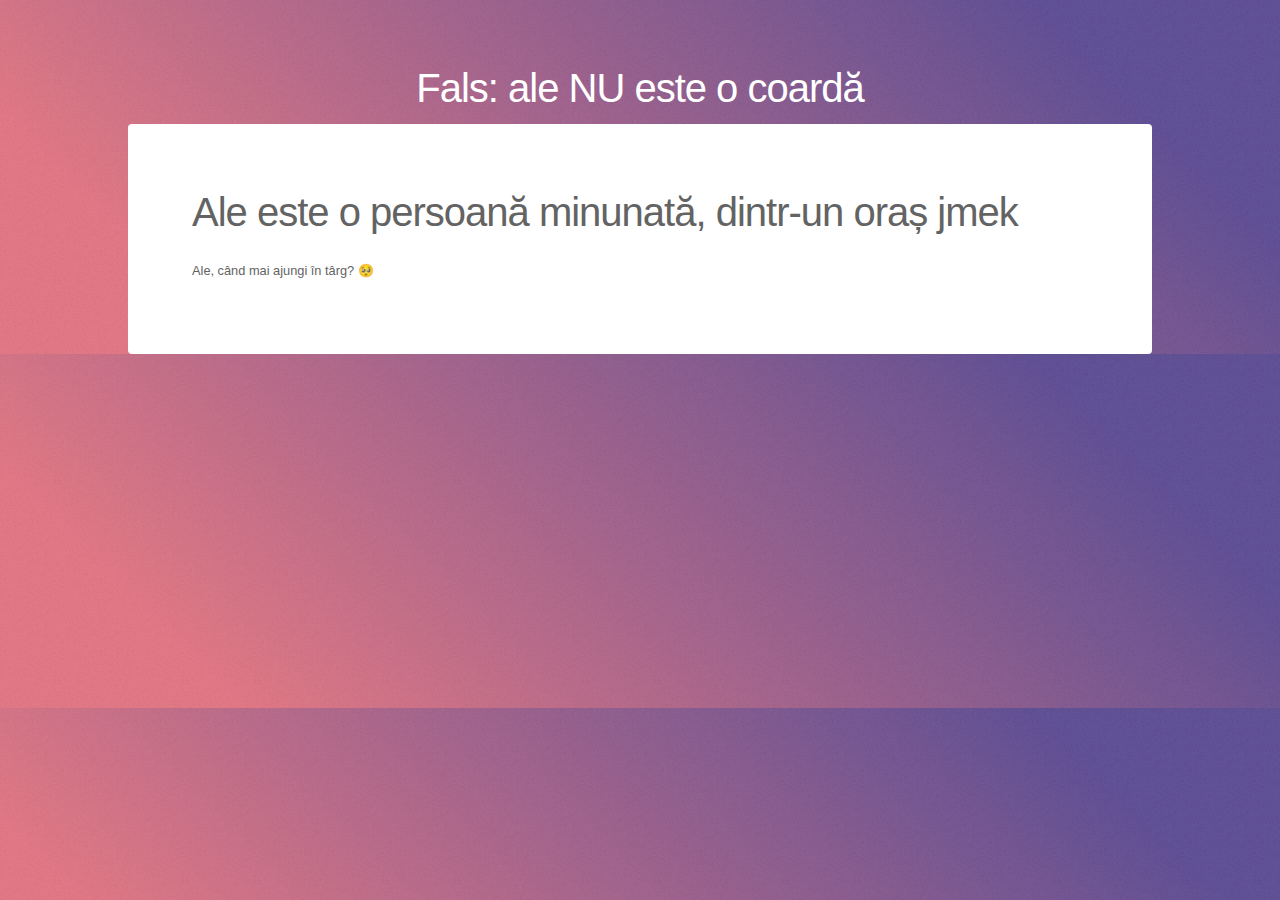
<file: aleEoCoarda.html>
<!DOCTYPE HTML>
<html>
	<head>
		<title>ale nu e o coarda</title>
		<meta charset="utf-8" />
		<meta name="viewport" content="width=device-width, initial-scale=1, user-scalable=no" />
		<link rel="stylesheet" href="assets/css/main.css" />
		<noscript><link rel="stylesheet" href="assets/css/noscript.css" /></noscript>
	</head>
	<body class="is-preload">

		<!-- Wrapper -->
			<div id="wrapper">

				<!-- Header -->
					<header id="header">
						<h1>Fals: ale NU este o coardă</h1>
					</header>

				<!-- Main -->
					<div id="main">
						<section id="content" class="main">
							<h1> Ale este o persoană minunată, dintr-un oraș jmek </h1>

							<p><sup>Ale, când mai ajungi în târg? 🥺</sup></p> 
						</section>

					</div>
			</div>
	</body>

		<!-- Scripts -->
			<script src="assets/js/jquery.min.js"></script>
			<script src="assets/js/jquery.scrollex.min.js"></script>
			<script src="assets/js/jquery.scrolly.min.js"></script>
			<script src="assets/js/browser.min.js"></script>
			<script src="assets/js/breakpoints.min.js"></script>
			<script src="assets/js/util.js"></script>
			<script src="assets/js/main.js"></script>

	</body>
</html>
</file>
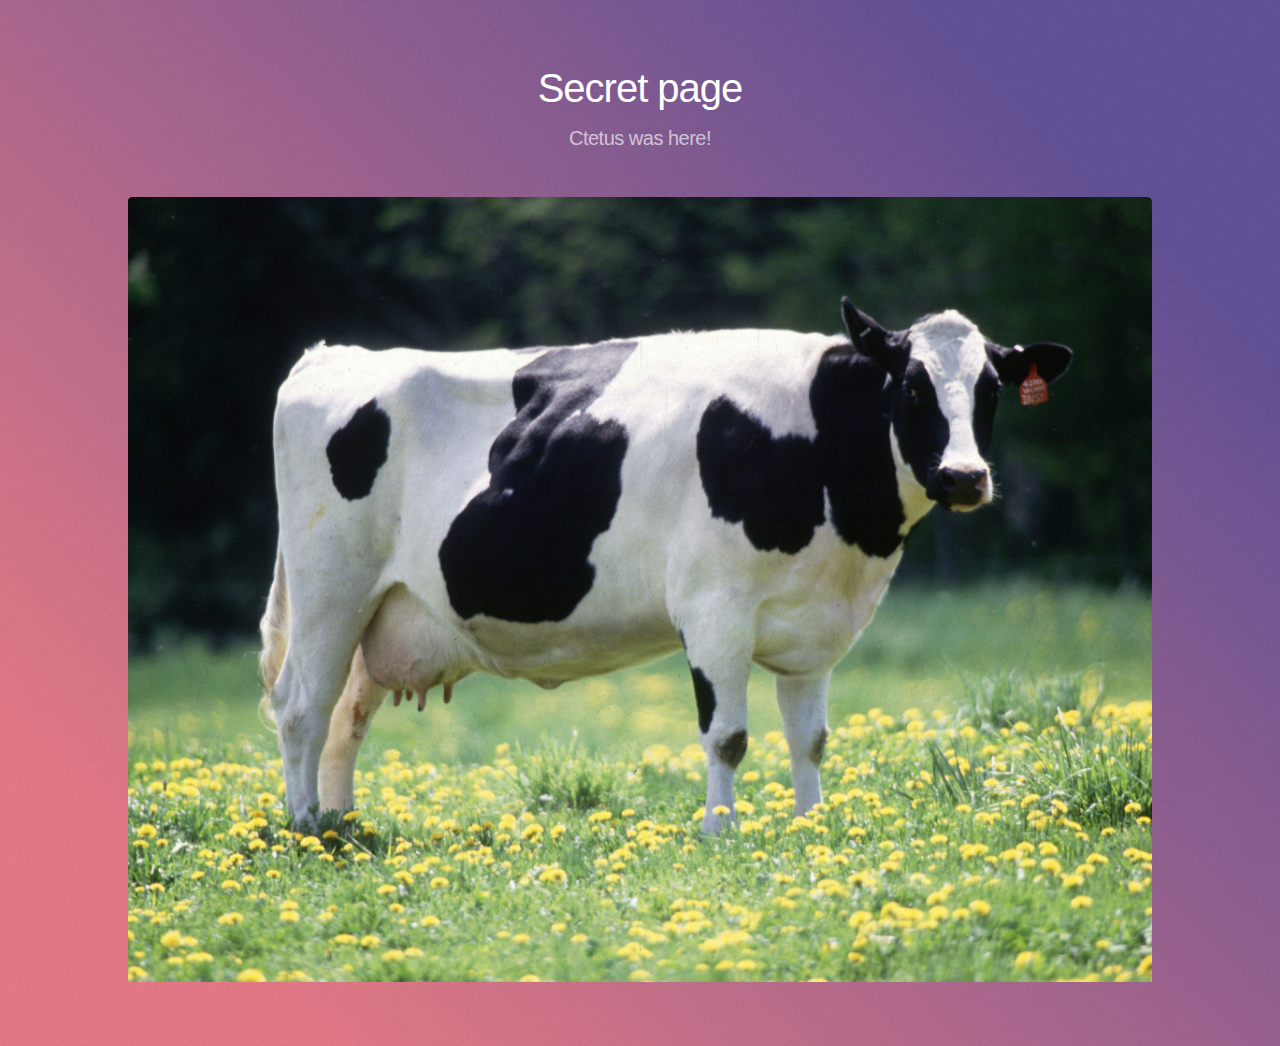
<file: secret.html>
<!DOCTYPE HTML>
<html>
	<head>
		<title>Secret page</title>
		<meta charset="utf-8" />
		<meta name="viewport" content="width=device-width, initial-scale=1, user-scalable=no" />
		<link rel="stylesheet" href="assets/css/main.css" />
		<noscript><link rel="stylesheet" href="assets/css/noscript.css" /></noscript>
	</head>
	<body class="is-preload">

		<!-- Wrapper -->
			<div id="wrapper">

				<!-- Header -->
					<header id="header">
						<h1>Secret page</h1>
						<p>Ctetus was here!</p>
					</header>

				<!-- Main -->
					<div id="main">

						<!-- Content -->
							<section id="content" class="main" style="padding-bottom: 0px !important;">
								<span class="image main"><img src="images/vacuta.jpeg" alt="" /></span>
							</section>

					</div>
			</div>
	</body>

		<!-- Scripts -->
			<script src="assets/js/jquery.min.js"></script>
			<script src="assets/js/jquery.scrollex.min.js"></script>
			<script src="assets/js/jquery.scrolly.min.js"></script>
			<script src="assets/js/browser.min.js"></script>
			<script src="assets/js/breakpoints.min.js"></script>
			<script src="assets/js/util.js"></script>
			<script src="assets/js/main.js"></script>

	</body>
</html>
</file>
<file: assets/css/noscript.css>
/* Header */

	body.is-preload #header.alt > * {
		opacity: 1;
	}

	body.is-preload #header.alt .logo {
		-moz-transform: none;
		-webkit-transform: none;
		-ms-transform: none;
		transform: none;
	}
</file>
<file: assets/css/main.css>
@import url("../fontawesome/css/all.css")

@import 'https://fonts.googleapis.com/css?family=Source+Sans+Pro:300,400';

html, body, div, span, applet, object,
iframe, h1, h2, h3, h4, h5, h6, p, blockquote,
pre, a, abbr, acronym, address, big, cite,
code, del, dfn, em, img, ins, kbd, q, s, samp,
small, strike, strong, sub, sup, tt, var, b,
u, i, center, dl, dt, dd, ol, ul, li, fieldset,
form, label, legend, table, caption, tbody,
tfoot, thead, tr, th, td, article, aside,
canvas, details, embed, figure, figcaption,
footer, header, hgroup, menu, nav, output, ruby,
section, summary, time, mark, audio, video {
	margin: 0;
	padding: 0;
	border: 0;
	font-size: 100%;
	font: inherit;
	vertical-align: baseline;}

article, aside, details, figcaption, figure,
footer, header, hgroup, menu, nav, section {
	display: block;}

body {
	line-height: 1;
}

ol, ul {
	list-style: none;
}

blockquote, q {
	quotes: none;
}

	blockquote:before, blockquote:after, q:before, q:after {
		content: '';
		content: none;
	}

table {
	border-collapse: collapse;
	border-spacing: 0;
}

body {
	-webkit-text-size-adjust: none;
}

mark {
	background-color: transparent;
	color: inherit;
}

input::-moz-focus-inner {
	border: 0;
	padding: 0;
}

input, select, textarea {
	-moz-appearance: none;
	-webkit-appearance: none;
	-ms-appearance: none;
	appearance: none;
}

/* Basic */

	@-ms-viewport {
		width: device-width;
	}

	body {
		-ms-overflow-style: scrollbar;
	}

	@media screen and (max-width: 480px) {

		html, body {
			min-width: 320px;
		}

	}

	html {
		box-sizing: border-box;
	}

	*, *:before, *:after {
		box-sizing: inherit;
	}

	body {
		background-color: #935d8c;
		background-image: url("images/overlay.png"), -moz-linear-gradient(45deg, #e37682 15%, #5f4d93 85%);
		background-image: url("images/overlay.png"), -webkit-linear-gradient(45deg, #e37682 15%, #5f4d93 85%);
		background-image: url("images/overlay.png"), -ms-linear-gradient(45deg, #e37682 15%, #5f4d93 85%);
		background-image: url("images/overlay.png"), linear-gradient(45deg, #e37682 15%, #5f4d93 85%);
	}

		body.is-preload *, body.is-preload *:before, body.is-preload *:after {
			-moz-animation: none !important;
			-webkit-animation: none !important;
			-ms-animation: none !important;
			animation: none !important;
			-moz-transition: none !important;
			-webkit-transition: none !important;
			-ms-transition: none !important;
			transition: none !important;
		}

/* Type */

	body {
		background-color: #935d8c;
		color: rgba(255, 255, 255, 0.65);
	}

	body, input, select, textarea {
		font-family: "Source Sans Pro", Helvetica, sans-serif;
		font-size: 17pt;
		font-weight: 300;
		line-height: 1.65;
	}

		@media screen and (max-width: 1680px) {

			body, input, select, textarea {
				font-size: 14pt;
			}

		}

		@media screen and (max-width: 1280px) {

			body, input, select, textarea {
				font-size: 12pt;
			}

		}

		@media screen and (max-width: 360px) {

			body, input, select, textarea {
				font-size: 11pt;
			}

		}

	a {
		-moz-transition: color 0.2s ease, border-bottom 0.2s ease;
		-webkit-transition: color 0.2s ease, border-bottom 0.2s ease;
		-ms-transition: color 0.2s ease, border-bottom 0.2s ease;
		transition: color 0.2s ease, border-bottom 0.2s ease;
		text-decoration: none;
		border-bottom: dotted 1px;
		color: inherit;
	}

		a:hover {
			border-bottom-color: transparent;
		}

	strong, b {
		font-weight: 400;
	}

	em, i {
		font-style: italic;
	}

	p {
		margin: 0 0 2em 0;
	}

		p.content {
			-moz-columns: 20em 2;
			-webkit-columns: 20em 2;
			-ms-columns: 20em 2;
			columns: 20em 2;
			-moz-column-gap: 2em;
			-webkit-column-gap: 2em;
			-ms-column-gap: 2em;
			column-gap: 2em;
			text-align: center;
		}

		p.contentthree {
			-moz-columns: 10em 3;
			-webkit-columns: 10em 3;
			-ms-columns: 10em 3;
			columns: 10em 3;
			-moz-column-gap: 1em;
			-webkit-column-gap: 1em;
			-ms-column-gap: 1em;
			column-gap: 0.8em;
			text-align: center;
			width: 100%;

		}
		p.child{
			display: inline-block;
			width: 30%;
			height: auto;
			margin: 0px auto;
			text-align: left;
			padding-left: 10px;
			padding-right: 10px;
		  }

	h1, h2, h3, h4, h5, h6 {
		font-weight: 300;
		line-height: 1.5;
		margin: 0 0 0.7em 0;
		letter-spacing: -0.025em;
	}

		h1 a, h2 a, h3 a, h4 a, h5 a, h6 a {
			color: inherit;
			text-decoration: none;
		}

	h1 {
		font-size: 2.5em;
		line-height: 1.2;
	}

	h2 {
		font-size: 1.5em;
	}

	h3 {
		font-size: 1.25em;
	}

	h4 {
		font-size: 1.1em;
	}

	h5 {
		font-size: 0.9em;
	}

	h6 {
		font-size: 0.7em;
	}

	@media screen and (max-width: 736px) {

		h1 {
			font-size: 2em;
		}

	}

	sub {
		font-size: 0.8em;
		position: relative;
		top: 0.5em;
	}

	sup {
		font-size: 0.8em;
		position: relative;
		top: -0.5em;
	}

	blockquote {
		border-left: solid 4px;
		font-style: italic;
		margin: 0 0 2em 0;
		padding: 0.5em 0 0.5em 2em;
	}

	code {
		border-radius: 8px;
		border: solid 1px;
		font-family: "Courier New", monospace;
		font-size: 0.9em;
		margin: 0 0.25em;
		padding: 0.25em 0.65em;
	}

	pre {
		-webkit-overflow-scrolling: touch;
		font-family: "Courier New", monospace;
		font-size: 0.9em;
		margin: 0 0 2em 0;
	}

		pre code {
			display: block;
			line-height: 1.75;
			padding: 1em 1.5em;
			overflow-x: auto;
		}

	hr {
		border: 0;
		border-bottom: solid 1px;
		margin: 2em 0;
	}

		hr.major {
			margin: 3em 0;
		}

	.align-left {
		text-align: left;
	}

	.align-center {
		text-align: center;
	}

	.align-right {
		text-align: right;
	}

	input, select, textarea {
		color: #ffffff;
	}

	a:hover {
		color: #ffffff;
	}

	strong, b {
		color: #ffffff;
	}

	h1, h2, h3, h4, h5, h6 {
		color: #ffffff;
	}

	blockquote {
		border-left-color: rgba(255, 255, 255, 0.35);
	}

	code {
		background: rgba(255, 255, 255, 0.075);
		border-color: rgba(255, 255, 255, 0.35);
	}

	hr {
		border-bottom-color: rgba(255, 255, 255, 0.35);
	}

/* Row */

	.row {
		display: flex;
		flex-wrap: wrap;
		box-sizing: border-box;
		align-items: stretch;
	}

		.row > * {
			box-sizing: border-box;
		}

		.row.gtr-uniform > * > :last-child {
			margin-bottom: 0;
		}

		.row.aln-left {
			justify-content: flex-start;
		}

		.row.aln-center {
			justify-content: center;
		}

		.row.aln-right {
			justify-content: flex-end;
		}

		.row.aln-top {
			align-items: flex-start;
		}

		.row.aln-middle {
			align-items: center;
		}

		.row.aln-bottom {
			align-items: flex-end;
		}

		.row > .imp {
			order: -1;
		}

		.row > .col-1 {
			width: 8.33333%;
		}

		.row > .off-1 {
			margin-left: 8.33333%;
		}

		.row > .col-2 {
			width: 16.66667%;
		}

		.row > .off-2 {
			margin-left: 16.66667%;
		}

		.row > .col-3 {
			width: 25%;
		}

		.row > .off-3 {
			margin-left: 25%;
		}

		.row > .col-4 {
			width: 33.33333%;
		}

		.row > .off-4 {
			margin-left: 33.33333%;
		}

		.row > .col-5 {
			width: 41.66667%;
		}

		.row > .off-5 {
			margin-left: 41.66667%;
		}

		.row > .col-6 {
			width: 50%;
		}

		.row > .off-6 {
			margin-left: 50%;
		}

		.row > .col-7 {
			width: 58.33333%;
		}

		.row > .off-7 {
			margin-left: 58.33333%;
		}

		.row > .col-8 {
			width: 66.66667%;
		}

		.row > .off-8 {
			margin-left: 66.66667%;
		}

		.row > .col-9 {
			width: 75%;
		}

		.row > .off-9 {
			margin-left: 75%;
		}

		.row > .col-10 {
			width: 83.33333%;
		}

		.row > .off-10 {
			margin-left: 83.33333%;
		}

		.row > .col-11 {
			width: 91.66667%;
		}

		.row > .off-11 {
			margin-left: 91.66667%;
		}

		.row > .col-12 {
			width: 100%;
		}

		.row > .off-12 {
			margin-left: 100%;
		}

		.row.gtr-0 {
			margin-top: 0;
			margin-left: 0em;
		}

			.row.gtr-0 > * {
				padding: 0 0 0 0em;
			}

			.row.gtr-0.gtr-uniform {
				margin-top: 0em;
			}

				.row.gtr-0.gtr-uniform > * {
					padding-top: 0em;
				}

		.row.gtr-25 {
			margin-top: 0;
			margin-left: -0.375em;
		}

			.row.gtr-25 > * {
				padding: 0 0 0 0.375em;
			}

			.row.gtr-25.gtr-uniform {
				margin-top: -0.375em;
			}

				.row.gtr-25.gtr-uniform > * {
					padding-top: 0.375em;
				}

		.row.gtr-50 {
			margin-top: 0;
			margin-left: -0.75em;
		}

			.row.gtr-50 > * {
				padding: 0 0 0 0.75em;
			}

			.row.gtr-50.gtr-uniform {
				margin-top: -0.75em;
			}

				.row.gtr-50.gtr-uniform > * {
					padding-top: 0.75em;
				}

		.row {
			margin-top: 0;
			margin-left: -1.5em;
		}

			.row > * {
				padding: 0 0 0 1.5em;
			}

			.row.gtr-uniform {
				margin-top: -1.5em;
			}

				.row.gtr-uniform > * {
					padding-top: 1.5em;
				}

		.row.gtr-150 {
			margin-top: 0;
			margin-left: -2.25em;
		}

			.row.gtr-150 > * {
				padding: 0 0 0 2.25em;
			}

			.row.gtr-150.gtr-uniform {
				margin-top: -2.25em;
			}

				.row.gtr-150.gtr-uniform > * {
					padding-top: 2.25em;
				}

		.row.gtr-200 {
			margin-top: 0;
			margin-left: -3em;
		}

			.row.gtr-200 > * {
				padding: 0 0 0 3em;
			}

			.row.gtr-200.gtr-uniform {
				margin-top: -3em;
			}

				.row.gtr-200.gtr-uniform > * {
					padding-top: 3em;
				}

		@media screen and (max-width: 1680px) {

			.row {
				display: flex;
				flex-wrap: wrap;
				box-sizing: border-box;
				align-items: stretch;
			}

				.row > * {
					box-sizing: border-box;
				}

				.row.gtr-uniform > * > :last-child {
					margin-bottom: 0;
				}

				.row.aln-left {
					justify-content: flex-start;
				}

				.row.aln-center {
					justify-content: center;
				}

				.row.aln-right {
					justify-content: flex-end;
				}

				.row.aln-top {
					align-items: flex-start;
				}

				.row.aln-middle {
					align-items: center;
				}

				.row.aln-bottom {
					align-items: flex-end;
				}

				.row > .imp-xlarge {
					order: -1;
				}

				.row > .col-1-xlarge {
					width: 8.33333%;
				}

				.row > .off-1-xlarge {
					margin-left: 8.33333%;
				}

				.row > .col-2-xlarge {
					width: 16.66667%;
				}

				.row > .off-2-xlarge {
					margin-left: 16.66667%;
				}

				.row > .col-3-xlarge {
					width: 25%;
				}

				.row > .off-3-xlarge {
					margin-left: 25%;
				}

				.row > .col-4-xlarge {
					width: 33.33333%;
				}

				.row > .off-4-xlarge {
					margin-left: 33.33333%;
				}

				.row > .col-5-xlarge {
					width: 41.66667%;
				}

				.row > .off-5-xlarge {
					margin-left: 41.66667%;
				}

				.row > .col-6-xlarge {
					width: 50%;
				}

				.row > .off-6-xlarge {
					margin-left: 50%;
				}

				.row > .col-7-xlarge {
					width: 58.33333%;
				}

				.row > .off-7-xlarge {
					margin-left: 58.33333%;
				}

				.row > .col-8-xlarge {
					width: 66.66667%;
				}

				.row > .off-8-xlarge {
					margin-left: 66.66667%;
				}

				.row > .col-9-xlarge {
					width: 75%;
				}

				.row > .off-9-xlarge {
					margin-left: 75%;
				}

				.row > .col-10-xlarge {
					width: 83.33333%;
				}

				.row > .off-10-xlarge {
					margin-left: 83.33333%;
				}

				.row > .col-11-xlarge {
					width: 91.66667%;
				}

				.row > .off-11-xlarge {
					margin-left: 91.66667%;
				}

				.row > .col-12-xlarge {
					width: 100%;
				}

				.row > .off-12-xlarge {
					margin-left: 100%;
				}

				.row.gtr-0 {
					margin-top: 0;
					margin-left: 0em;
				}

					.row.gtr-0 > * {
						padding: 0 0 0 0em;
					}

					.row.gtr-0.gtr-uniform {
						margin-top: 0em;
					}

						.row.gtr-0.gtr-uniform > * {
							padding-top: 0em;
						}

				.row.gtr-25 {
					margin-top: 0;
					margin-left: -0.375em;
				}

					.row.gtr-25 > * {
						padding: 0 0 0 0.375em;
					}

					.row.gtr-25.gtr-uniform {
						margin-top: -0.375em;
					}

						.row.gtr-25.gtr-uniform > * {
							padding-top: 0.375em;
						}

				.row.gtr-50 {
					margin-top: 0;
					margin-left: -0.75em;
				}

					.row.gtr-50 > * {
						padding: 0 0 0 0.75em;
					}

					.row.gtr-50.gtr-uniform {
						margin-top: -0.75em;
					}

						.row.gtr-50.gtr-uniform > * {
							padding-top: 0.75em;
						}

				.row {
					margin-top: 0;
					margin-left: -1.5em;
				}

					.row > * {
						padding: 0 0 0 1.5em;
					}

					.row.gtr-uniform {
						margin-top: -1.5em;
					}

						.row.gtr-uniform > * {
							padding-top: 1.5em;
						}

				.row.gtr-150 {
					margin-top: 0;
					margin-left: -2.25em;
				}

					.row.gtr-150 > * {
						padding: 0 0 0 2.25em;
					}

					.row.gtr-150.gtr-uniform {
						margin-top: -2.25em;
					}

						.row.gtr-150.gtr-uniform > * {
							padding-top: 2.25em;
						}

				.row.gtr-200 {
					margin-top: 0;
					margin-left: -3em;
				}

					.row.gtr-200 > * {
						padding: 0 0 0 3em;
					}

					.row.gtr-200.gtr-uniform {
						margin-top: -3em;
					}

						.row.gtr-200.gtr-uniform > * {
							padding-top: 3em;
						}

		}

		@media screen and (max-width: 1280px) {

			.row {
				display: flex;
				flex-wrap: wrap;
				box-sizing: border-box;
				align-items: stretch;
			}

				.row > * {
					box-sizing: border-box;
				}

				.row.gtr-uniform > * > :last-child {
					margin-bottom: 0;
				}

				.row.aln-left {
					justify-content: flex-start;
				}

				.row.aln-center {
					justify-content: center;
				}

				.row.aln-right {
					justify-content: flex-end;
				}

				.row.aln-top {
					align-items: flex-start;
				}

				.row.aln-middle {
					align-items: center;
				}

				.row.aln-bottom {
					align-items: flex-end;
				}

				.row > .imp-large {
					order: -1;
				}

				.row > .col-1-large {
					width: 8.33333%;
				}

				.row > .off-1-large {
					margin-left: 8.33333%;
				}

				.row > .col-2-large {
					width: 16.66667%;
				}

				.row > .off-2-large {
					margin-left: 16.66667%;
				}

				.row > .col-3-large {
					width: 25%;
				}

				.row > .off-3-large {
					margin-left: 25%;
				}

				.row > .col-4-large {
					width: 33.33333%;
				}

				.row > .off-4-large {
					margin-left: 33.33333%;
				}

				.row > .col-5-large {
					width: 41.66667%;
				}

				.row > .off-5-large {
					margin-left: 41.66667%;
				}

				.row > .col-6-large {
					width: 50%;
				}

				.row > .off-6-large {
					margin-left: 50%;
				}

				.row > .col-7-large {
					width: 58.33333%;
				}

				.row > .off-7-large {
					margin-left: 58.33333%;
				}

				.row > .col-8-large {
					width: 66.66667%;
				}

				.row > .off-8-large {
					margin-left: 66.66667%;
				}

				.row > .col-9-large {
					width: 75%;
				}

				.row > .off-9-large {
					margin-left: 75%;
				}

				.row > .col-10-large {
					width: 83.33333%;
				}

				.row > .off-10-large {
					margin-left: 83.33333%;
				}

				.row > .col-11-large {
					width: 91.66667%;
				}

				.row > .off-11-large {
					margin-left: 91.66667%;
				}

				.row > .col-12-large {
					width: 100%;
				}

				.row > .off-12-large {
					margin-left: 100%;
				}

				.row.gtr-0 {
					margin-top: 0;
					margin-left: 0em;
				}

					.row.gtr-0 > * {
						padding: 0 0 0 0em;
					}

					.row.gtr-0.gtr-uniform {
						margin-top: 0em;
					}

						.row.gtr-0.gtr-uniform > * {
							padding-top: 0em;
						}

				.row.gtr-25 {
					margin-top: 0;
					margin-left: -0.375em;
				}

					.row.gtr-25 > * {
						padding: 0 0 0 0.375em;
					}

					.row.gtr-25.gtr-uniform {
						margin-top: -0.375em;
					}

						.row.gtr-25.gtr-uniform > * {
							padding-top: 0.375em;
						}

				.row.gtr-50 {
					margin-top: 0;
					margin-left: -0.75em;
				}

					.row.gtr-50 > * {
						padding: 0 0 0 0.75em;
					}

					.row.gtr-50.gtr-uniform {
						margin-top: -0.75em;
					}

						.row.gtr-50.gtr-uniform > * {
							padding-top: 0.75em;
						}

				.row {
					margin-top: 0;
					margin-left: -1.5em;
				}

					.row > * {
						padding: 0 0 0 1.5em;
					}

					.row.gtr-uniform {
						margin-top: -1.5em;
					}

						.row.gtr-uniform > * {
							padding-top: 1.5em;
						}

				.row.gtr-150 {
					margin-top: 0;
					margin-left: -2.25em;
				}

					.row.gtr-150 > * {
						padding: 0 0 0 2.25em;
					}

					.row.gtr-150.gtr-uniform {
						margin-top: -2.25em;
					}

						.row.gtr-150.gtr-uniform > * {
							padding-top: 2.25em;
						}

				.row.gtr-200 {
					margin-top: 0;
					margin-left: -3em;
				}

					.row.gtr-200 > * {
						padding: 0 0 0 3em;
					}

					.row.gtr-200.gtr-uniform {
						margin-top: -3em;
					}

						.row.gtr-200.gtr-uniform > * {
							padding-top: 3em;
						}

		}

		@media screen and (max-width: 980px) {

			.row {
				display: flex;
				flex-wrap: wrap;
				box-sizing: border-box;
				align-items: stretch;
			}

				.row > * {
					box-sizing: border-box;
				}

				.row.gtr-uniform > * > :last-child {
					margin-bottom: 0;
				}

				.row.aln-left {
					justify-content: flex-start;
				}

				.row.aln-center {
					justify-content: center;
				}

				.row.aln-right {
					justify-content: flex-end;
				}

				.row.aln-top {
					align-items: flex-start;
				}

				.row.aln-middle {
					align-items: center;
				}

				.row.aln-bottom {
					align-items: flex-end;
				}

				.row > .imp-medium {
					order: -1;
				}

				.row > .col-1-medium {
					width: 8.33333%;
				}

				.row > .off-1-medium {
					margin-left: 8.33333%;
				}

				.row > .col-2-medium {
					width: 16.66667%;
				}

				.row > .off-2-medium {
					margin-left: 16.66667%;
				}

				.row > .col-3-medium {
					width: 25%;
				}

				.row > .off-3-medium {
					margin-left: 25%;
				}

				.row > .col-4-medium {
					width: 33.33333%;
				}

				.row > .off-4-medium {
					margin-left: 33.33333%;
				}

				.row > .col-5-medium {
					width: 41.66667%;
				}

				.row > .off-5-medium {
					margin-left: 41.66667%;
				}

				.row > .col-6-medium {
					width: 50%;
				}

				.row > .off-6-medium {
					margin-left: 50%;
				}

				.row > .col-7-medium {
					width: 58.33333%;
				}

				.row > .off-7-medium {
					margin-left: 58.33333%;
				}

				.row > .col-8-medium {
					width: 66.66667%;
				}

				.row > .off-8-medium {
					margin-left: 66.66667%;
				}

				.row > .col-9-medium {
					width: 75%;
				}

				.row > .off-9-medium {
					margin-left: 75%;
				}

				.row > .col-10-medium {
					width: 83.33333%;
				}

				.row > .off-10-medium {
					margin-left: 83.33333%;
				}

				.row > .col-11-medium {
					width: 91.66667%;
				}

				.row > .off-11-medium {
					margin-left: 91.66667%;
				}

				.row > .col-12-medium {
					width: 100%;
				}

				.row > .off-12-medium {
					margin-left: 100%;
				}

				.row.gtr-0 {
					margin-top: 0;
					margin-left: 0em;
				}

					.row.gtr-0 > * {
						padding: 0 0 0 0em;
					}

					.row.gtr-0.gtr-uniform {
						margin-top: 0em;
					}

						.row.gtr-0.gtr-uniform > * {
							padding-top: 0em;
						}

				.row.gtr-25 {
					margin-top: 0;
					margin-left: -0.375em;
				}

					.row.gtr-25 > * {
						padding: 0 0 0 0.375em;
					}

					.row.gtr-25.gtr-uniform {
						margin-top: -0.375em;
					}

						.row.gtr-25.gtr-uniform > * {
							padding-top: 0.375em;
						}

				.row.gtr-50 {
					margin-top: 0;
					margin-left: -0.75em;
				}

					.row.gtr-50 > * {
						padding: 0 0 0 0.75em;
					}

					.row.gtr-50.gtr-uniform {
						margin-top: -0.75em;
					}

						.row.gtr-50.gtr-uniform > * {
							padding-top: 0.75em;
						}

				.row {
					margin-top: 0;
					margin-left: -1.5em;
				}

					.row > * {
						padding: 0 0 0 1.5em;
					}

					.row.gtr-uniform {
						margin-top: -1.5em;
					}

						.row.gtr-uniform > * {
							padding-top: 1.5em;
						}

				.row.gtr-150 {
					margin-top: 0;
					margin-left: -2.25em;
				}

					.row.gtr-150 > * {
						padding: 0 0 0 2.25em;
					}

					.row.gtr-150.gtr-uniform {
						margin-top: -2.25em;
					}

						.row.gtr-150.gtr-uniform > * {
							padding-top: 2.25em;
						}

				.row.gtr-200 {
					margin-top: 0;
					margin-left: -3em;
				}

					.row.gtr-200 > * {
						padding: 0 0 0 3em;
					}

					.row.gtr-200.gtr-uniform {
						margin-top: -3em;
					}

						.row.gtr-200.gtr-uniform > * {
							padding-top: 3em;
						}

		}

		@media screen and (max-width: 736px) {

			.row {
				display: flex;
				flex-wrap: wrap;
				box-sizing: border-box;
				align-items: stretch;
			}

				.row > * {
					box-sizing: border-box;
				}

				.row.gtr-uniform > * > :last-child {
					margin-bottom: 0;
				}

				.row.aln-left {
					justify-content: flex-start;
				}

				.row.aln-center {
					justify-content: center;
				}

				.row.aln-right {
					justify-content: flex-end;
				}

				.row.aln-top {
					align-items: flex-start;
				}

				.row.aln-middle {
					align-items: center;
				}

				.row.aln-bottom {
					align-items: flex-end;
				}

				.row > .imp-small {
					order: -1;
				}

				.row > .col-1-small {
					width: 8.33333%;
				}

				.row > .off-1-small {
					margin-left: 8.33333%;
				}

				.row > .col-2-small {
					width: 16.66667%;
				}

				.row > .off-2-small {
					margin-left: 16.66667%;
				}

				.row > .col-3-small {
					width: 25%;
				}

				.row > .off-3-small {
					margin-left: 25%;
				}

				.row > .col-4-small {
					width: 33.33333%;
				}

				.row > .off-4-small {
					margin-left: 33.33333%;
				}

				.row > .col-5-small {
					width: 41.66667%;
				}

				.row > .off-5-small {
					margin-left: 41.66667%;
				}

				.row > .col-6-small {
					width: 50%;
				}

				.row > .off-6-small {
					margin-left: 50%;
				}

				.row > .col-7-small {
					width: 58.33333%;
				}

				.row > .off-7-small {
					margin-left: 58.33333%;
				}

				.row > .col-8-small {
					width: 66.66667%;
				}

				.row > .off-8-small {
					margin-left: 66.66667%;
				}

				.row > .col-9-small {
					width: 75%;
				}

				.row > .off-9-small {
					margin-left: 75%;
				}

				.row > .col-10-small {
					width: 83.33333%;
				}

				.row > .off-10-small {
					margin-left: 83.33333%;
				}

				.row > .col-11-small {
					width: 91.66667%;
				}

				.row > .off-11-small {
					margin-left: 91.66667%;
				}

				.row > .col-12-small {
					width: 100%;
				}

				.row > .off-12-small {
					margin-left: 100%;
				}

				.row.gtr-0 {
					margin-top: 0;
					margin-left: 0em;
				}

					.row.gtr-0 > * {
						padding: 0 0 0 0em;
					}

					.row.gtr-0.gtr-uniform {
						margin-top: 0em;
					}

						.row.gtr-0.gtr-uniform > * {
							padding-top: 0em;
						}

				.row.gtr-25 {
					margin-top: 0;
					margin-left: -0.25em;
				}

					.row.gtr-25 > * {
						padding: 0 0 0 0.25em;
					}

					.row.gtr-25.gtr-uniform {
						margin-top: -0.25em;
					}

						.row.gtr-25.gtr-uniform > * {
							padding-top: 0.25em;
						}

				.row.gtr-50 {
					margin-top: 0;
					margin-left: -0.5em;
				}

					.row.gtr-50 > * {
						padding: 0 0 0 0.5em;
					}

					.row.gtr-50.gtr-uniform {
						margin-top: -0.5em;
					}

						.row.gtr-50.gtr-uniform > * {
							padding-top: 0.5em;
						}

				.row {
					margin-top: 0;
					margin-left: -1em;
				}

					.row > * {
						padding: 0 0 0 1em;
					}

					.row.gtr-uniform {
						margin-top: -1em;
					}

						.row.gtr-uniform > * {
							padding-top: 1em;
						}

				.row.gtr-150 {
					margin-top: 0;
					margin-left: -1.5em;
				}

					.row.gtr-150 > * {
						padding: 0 0 0 1.5em;
					}

					.row.gtr-150.gtr-uniform {
						margin-top: -1.5em;
					}

						.row.gtr-150.gtr-uniform > * {
							padding-top: 1.5em;
						}

				.row.gtr-200 {
					margin-top: 0;
					margin-left: -2em;
				}

					.row.gtr-200 > * {
						padding: 0 0 0 2em;
					}

					.row.gtr-200.gtr-uniform {
						margin-top: -2em;
					}

						.row.gtr-200.gtr-uniform > * {
							padding-top: 2em;
						}

		}

		@media screen and (max-width: 480px) {

			.row {
				display: flex;
				flex-wrap: wrap;
				box-sizing: border-box;
				align-items: stretch;
			}

				.row > * {
					box-sizing: border-box;
				}

				.row.gtr-uniform > * > :last-child {
					margin-bottom: 0;
				}

				.row.aln-left {
					justify-content: flex-start;
				}

				.row.aln-center {
					justify-content: center;
				}

				.row.aln-right {
					justify-content: flex-end;
				}

				.row.aln-top {
					align-items: flex-start;
				}

				.row.aln-middle {
					align-items: center;
				}

				.row.aln-bottom {
					align-items: flex-end;
				}

				.row > .imp-xsmall {
					order: -1;
				}

				.row > .col-1-xsmall {
					width: 8.33333%;
				}

				.row > .off-1-xsmall {
					margin-left: 8.33333%;
				}

				.row > .col-2-xsmall {
					width: 16.66667%;
				}

				.row > .off-2-xsmall {
					margin-left: 16.66667%;
				}

				.row > .col-3-xsmall {
					width: 25%;
				}

				.row > .off-3-xsmall {
					margin-left: 25%;
				}

				.row > .col-4-xsmall {
					width: 33.33333%;
				}

				.row > .off-4-xsmall {
					margin-left: 33.33333%;
				}

				.row > .col-5-xsmall {
					width: 41.66667%;
				}

				.row > .off-5-xsmall {
					margin-left: 41.66667%;
				}

				.row > .col-6-xsmall {
					width: 50%;
				}

				.row > .off-6-xsmall {
					margin-left: 50%;
				}

				.row > .col-7-xsmall {
					width: 58.33333%;
				}

				.row > .off-7-xsmall {
					margin-left: 58.33333%;
				}

				.row > .col-8-xsmall {
					width: 66.66667%;
				}

				.row > .off-8-xsmall {
					margin-left: 66.66667%;
				}

				.row > .col-9-xsmall {
					width: 75%;
				}

				.row > .off-9-xsmall {
					margin-left: 75%;
				}

				.row > .col-10-xsmall {
					width: 83.33333%;
				}

				.row > .off-10-xsmall {
					margin-left: 83.33333%;
				}

				.row > .col-11-xsmall {
					width: 91.66667%;
				}

				.row > .off-11-xsmall {
					margin-left: 91.66667%;
				}

				.row > .col-12-xsmall {
					width: 100%;
				}

				.row > .off-12-xsmall {
					margin-left: 100%;
				}

				.row.gtr-0 {
					margin-top: 0;
					margin-left: 0em;
				}

					.row.gtr-0 > * {
						padding: 0 0 0 0em;
					}

					.row.gtr-0.gtr-uniform {
						margin-top: 0em;
					}

						.row.gtr-0.gtr-uniform > * {
							padding-top: 0em;
						}

				.row.gtr-25 {
					margin-top: 0;
					margin-left: -0.3125em;
				}

					.row.gtr-25 > * {
						padding: 0 0 0 0.3125em;
					}

					.row.gtr-25.gtr-uniform {
						margin-top: -0.3125em;
					}

						.row.gtr-25.gtr-uniform > * {
							padding-top: 0.3125em;
						}

				.row.gtr-50 {
					margin-top: 0;
					margin-left: -0.625em;
				}

					.row.gtr-50 > * {
						padding: 0 0 0 0.625em;
					}

					.row.gtr-50.gtr-uniform {
						margin-top: -0.625em;
					}

						.row.gtr-50.gtr-uniform > * {
							padding-top: 0.625em;
						}

				.row {
					margin-top: 0;
					margin-left: -1.25em;
				}

					.row > * {
						padding: 0 0 0 1.25em;
					}

					.row.gtr-uniform {
						margin-top: -1.25em;
					}

						.row.gtr-uniform > * {
							padding-top: 1.25em;
						}

				.row.gtr-150 {
					margin-top: 0;
					margin-left: -1.875em;
				}

					.row.gtr-150 > * {
						padding: 0 0 0 1.875em;
					}

					.row.gtr-150.gtr-uniform {
						margin-top: -1.875em;
					}

						.row.gtr-150.gtr-uniform > * {
							padding-top: 1.875em;
						}

				.row.gtr-200 {
					margin-top: 0;
					margin-left: -2.5em;
				}

					.row.gtr-200 > * {
						padding: 0 0 0 2.5em;
					}

					.row.gtr-200.gtr-uniform {
						margin-top: -2.5em;
					}

						.row.gtr-200.gtr-uniform > * {
							padding-top: 2.5em;
						}

		}

/* Box */

	.box {
		border-radius: 8px;
		border: solid;
		margin-bottom: 2em;
		padding: 1.5em;
	}

		.box > :last-child,
		.box > :last-child > :last-child,
		.box > :last-child > :last-child > :last-child {
			margin-bottom: 0;
		}

		.box.alt {
			border: 0;
			border-radius: 0;
			padding: 0;
		}

	.box {
		border-color: rgba(255, 255, 255, 0.35);
	}

/* Button */

	input[type="submit"],
	input[type="reset"],
	input[type="button"],
	button,
	.button {
		-moz-appearance: none;
		-webkit-appearance: none;
		-ms-appearance: none;
		appearance: none;
		-moz-transition: background-color 0.2s ease-in-out, color 0.2s ease-in-out;
		-webkit-transition: background-color 0.2s ease-in-out, color 0.2s ease-in-out;
		-ms-transition: background-color 0.2s ease-in-out, color 0.2s ease-in-out;
		transition: background-color 0.2s ease-in-out, color 0.2s ease-in-out;
		border-radius: 8px;
		border: 0;
		cursor: pointer;
		display: inline-block;
		font-weight: 300;
		height: 2.75em;
		line-height: 2.75em;
		min-width: 9.25em;
		padding: 0 1.5em;
		text-align: center;
		text-decoration: none;
		white-space: nowrap;
	}

		input[type="submit"].icon,
		input[type="reset"].icon,
		input[type="button"].icon,
		button.icon,
		.button.icon {
			padding-left: 1.35em;
		}

			input[type="submit"].icon:before,
			input[type="reset"].icon:before,
			input[type="button"].icon:before,
			button.icon:before,
			.button.icon:before {
				margin-right: 0.5em;
			}

		input[type="submit"].fit,
		input[type="reset"].fit,
		input[type="button"].fit,
		button.fit,
		.button.fit {
			width: 100%;
		}

		input[type="submit"].small,
		input[type="reset"].small,
		input[type="button"].small,
		button.small,
		.button.small {
			font-size: 0.8em;
		}

		input[type="submit"].large,
		input[type="reset"].large,
		input[type="button"].large,
		button.large,
		.button.large {
			font-size: 1.35em;
		}

		input[type="submit"].disabled, input[type="submit"]:disabled,
		input[type="reset"].disabled,
		input[type="reset"]:disabled,
		input[type="button"].disabled,
		input[type="button"]:disabled,
		button.disabled,
		button:disabled,
		.button.disabled,
		.button:disabled {
			pointer-events: none;
			opacity: 0.25;
		}

		@media screen and (max-width: 736px) {

			input[type="submit"],
			input[type="reset"],
			input[type="button"],
			button,
			.button {
				min-width: 0;
			}

		}

	input[type="submit"],
	input[type="reset"],
	input[type="button"],
	button,
	.button {
		background-color: transparent;
		box-shadow: inset 0 0 0 1px rgba(255, 255, 255, 0.35);
		color: #ffffff !important;
	}

		input[type="submit"]:hover,
		input[type="reset"]:hover,
		input[type="button"]:hover,
		button:hover,
		.button:hover {
			background-color: rgba(255, 255, 255, 0.075);
		}

		input[type="submit"]:active,
		input[type="reset"]:active,
		input[type="button"]:active,
		button:active,
		.button:active {
			background-color: rgba(255, 255, 255, 0.2);
		}

		input[type="submit"].icon:before,
		input[type="reset"].icon:before,
		input[type="button"].icon:before,
		button.icon:before,
		.button.icon:before {
			color: rgba(255, 255, 255, 0.5);
		}

		input[type="submit"].primary,
		input[type="reset"].primary,
		input[type="button"].primary,
		button.primary,
		.button.primary {
			background-color: #8cc9f0;
			color: #ffffff !important;
			box-shadow: none;
		}

			input[type="submit"].primary:hover,
			input[type="reset"].primary:hover,
			input[type="button"].primary:hover,
			button.primary:hover,
			.button.primary:hover {
				background-color: #9acff2;
			}

			input[type="submit"].primary:active,
			input[type="reset"].primary:active,
			input[type="button"].primary:active,
			button.primary:active,
			.button.primary:active {
				background-color: #7ec3ee;
			}

			input[type="submit"].primary.icon:before,
			input[type="reset"].primary.icon:before,
			input[type="button"].primary.icon:before,
			button.primary.icon:before,
			.button.primary.icon:before {
				color: #ffffff !important;
			}

/* Form */

	form {
		margin: 0 0 2em 0;
	}

	label {
		display: block;
		font-size: 0.9em;
		font-weight: 400;
		margin: 0 0 1em 0;
	}

	input[type="text"],
	input[type="password"],
	input[type="email"],
	select,
	textarea {
		-moz-appearance: none;
		-webkit-appearance: none;
		-ms-appearance: none;
		appearance: none;
		border-radius: 8px;
		border: solid 1px;
		color: inherit;
		display: block;
		outline: 0;
		padding: 0 1em;
		text-decoration: none;
		width: 100%;
	}

		input[type="text"]:invalid,
		input[type="password"]:invalid,
		input[type="email"]:invalid,
		select:invalid,
		textarea:invalid {
			box-shadow: none;
		}

	select {
		background-size: 1.25rem;
		background-repeat: no-repeat;
		background-position: calc(100% - 1rem) center;
		height: 2.75em;
		padding-right: 2.75em;
		text-overflow: ellipsis;
	}

		select:focus::-ms-value {
			background-color: transparent;
		}

		select::-ms-expand {
			display: none;
		}

	input[type="text"],
	input[type="password"],
	input[type="email"],
	select {
		height: 2.75em;
	}

	textarea {
		padding: 0.75em 1em;
	}

	input[type="checkbox"],
	input[type="radio"] {
		-moz-appearance: none;
		-webkit-appearance: none;
		-ms-appearance: none;
		appearance: none;
		display: block;
		float: left;
		margin-right: -2em;
		opacity: 0;
		width: 1em;
		z-index: -1;
	}

		input[type="checkbox"] + label,
		input[type="radio"] + label {
			text-decoration: none;
			cursor: pointer;
			display: inline-block;
			font-size: 1em;
			font-weight: 300;
			padding-left: 2.4em;
			padding-right: 0.75em;
			position: relative;
		}

			input[type="checkbox"] + label:before,
			input[type="radio"] + label:before {
				-moz-osx-font-smoothing: grayscale;
				-webkit-font-smoothing: antialiased;
				display: inline-block;
				font-style: normal;
				font-variant: normal;
				text-rendering: auto;
				line-height: 1;
				text-transform: none !important;
				font-family: 'Font Awesome 5 Free';
				font-weight: 900;
			}

			input[type="checkbox"] + label:before,
			input[type="radio"] + label:before {
				border-radius: 8px;
				border: solid 1px;
				content: '';
				display: inline-block;
				font-size: 0.8em;
				height: 2.0625em;
				left: 0;
				line-height: 2.0625em;
				position: absolute;
				text-align: center;
				top: 0;
				width: 2.0625em;
			}

		input[type="checkbox"]:checked + label:before,
		input[type="radio"]:checked + label:before {
			content: '\f00c';
		}

	input[type="checkbox"] + label:before {
		border-radius: 8px;
	}

	input[type="radio"] + label:before {
		border-radius: 100%;
	}

	::-webkit-input-placeholder {
		opacity: 1.0;
	}

	:-moz-placeholder {
		opacity: 1.0;
	}

	::-moz-placeholder {
		opacity: 1.0;
	}

	:-ms-input-placeholder {
		opacity: 1.0;
	}

	label {
		color: #ffffff;
	}

	input[type="text"],
	input[type="password"],
	input[type="email"],
	select,
	textarea {
		background-color: rgba(255, 255, 255, 0.075);
		border-color: rgba(255, 255, 255, 0.35);
	}

		input[type="text"]:focus,
		input[type="password"]:focus,
		input[type="email"]:focus,
		select:focus,
		textarea:focus {
			border-color: #8cc9f0;
			box-shadow: 0 0 0 1px #8cc9f0;
		}

	select {
		background-image: url("data:image/svg+xml;charset=utf8,%3Csvg xmlns='http://www.w3.org/2000/svg' width='40' height='40' preserveAspectRatio='none' viewBox='0 0 40 40'%3E%3Cpath d='M9.4,12.3l10.4,10.4l10.4-10.4c0.2-0.2,0.5-0.4,0.9-0.4c0.3,0,0.6,0.1,0.9,0.4l3.3,3.3c0.2,0.2,0.4,0.5,0.4,0.9 c0,0.4-0.1,0.6-0.4,0.9L20.7,31.9c-0.2,0.2-0.5,0.4-0.9,0.4c-0.3,0-0.6-0.1-0.9-0.4L4.3,17.3c-0.2-0.2-0.4-0.5-0.4-0.9 c0-0.4,0.1-0.6,0.4-0.9l3.3-3.3c0.2-0.2,0.5-0.4,0.9-0.4S9.1,12.1,9.4,12.3z' fill='rgba(255, 255, 255, 0.35)' /%3E%3C/svg%3E");
	}

		select option {
			color: #ffffff;
			background: #935d8c;
		}

	input[type="checkbox"] + label,
	input[type="radio"] + label {
		color: rgba(255, 255, 255, 0.65);
	}

		input[type="checkbox"] + label:before,
		input[type="radio"] + label:before {
			background: rgba(255, 255, 255, 0.075);
			border-color: rgba(255, 255, 255, 0.35);
		}

	input[type="checkbox"]:checked + label:before,
	input[type="radio"]:checked + label:before {
		background-color: #ffffff;
		border-color: #ffffff;
		color: #935d8c;
	}

	input[type="checkbox"]:focus + label:before,
	input[type="radio"]:focus + label:before {
		border-color: #8cc9f0;
		box-shadow: 0 0 0 1px #8cc9f0;
	}

	::-webkit-input-placeholder {
		color: rgba(255, 255, 255, 0.5) !important;
	}

	:-moz-placeholder {
		color: rgba(255, 255, 255, 0.5) !important;
	}

	::-moz-placeholder {
		color: rgba(255, 255, 255, 0.5) !important;
	}

	:-ms-input-placeholder {
		color: rgba(255, 255, 255, 0.5) !important;
	}

	.formerize-placeholder {
		color: rgba(255, 255, 255, 0.5) !important;
	}

/* Icon */

	.icon {
		text-decoration: none;
		-moz-transition: background-color 0.2s ease-in-out, color 0.2s ease-in-out;
		-webkit-transition: background-color 0.2s ease-in-out, color 0.2s ease-in-out;
		-ms-transition: background-color 0.2s ease-in-out, color 0.2s ease-in-out;
		transition: background-color 0.2s ease-in-out, color 0.2s ease-in-out;
		border-bottom: none;
		position: relative;
	}

		.icon:before {
			-moz-osx-font-smoothing: grayscale;
			-webkit-font-smoothing: antialiased;
			display: inline-block;
			font-style: normal;
			font-variant: normal;
			text-rendering: auto;
			line-height: 1;
			text-transform: none !important;
			font-family: 'Font Awesome 5 Free';
			font-weight: 400;
		}

		.icon > .label {
			display: none;
		}

		.icon:before {
			line-height: solid;
		}

		.icon.solid:before {
			font-weight: 900;
		}

		.icon.brands:before {
			font-family: 'Font Awesome 5 Brands';
		}

		.icon.major {
			border: solid 1px;
			display: inline-block;
			border-radius: 100%;
			padding: 0.65em;
			margin: 0 0 2em 0;
			cursor: default;
		}

			.icon.major:before {
				display: inline-block;
				font-size: 6.25rem;
				width: 2.25em;
				height: 2.25em;
				line-height: 2.2em;
				border-radius: 100%;
				border: solid 1px;
				text-align: center;
			}

		.icon.alt {
			display: inline-block;
			border: solid 1px;
			border-radius: 100%;
		}

			.icon.alt:before {
				display: block;
				font-size: 1.25em;
				width: 2em;
				height: 2em;
				text-align: center;
				line-height: 2em;
			}

		.icon.style1 {
			color: #efa8b0;
		}

		.icon.style2 {
			color: #c79cc8;
		}

		.icon.style3 {
			color: #a89cc8;
		}

		.icon.style4 {
			color: #9bb2e1;
		}

		.icon.style5 {
			color: #8cc9f0;
		}

		@media screen and (max-width: 1680px) {

			.icon.major:before {
				font-size: 5.5rem;
			}

		}

		@media screen and (max-width: 1280px) {

			.icon.major:before {
				font-size: 4.75rem;
			}

		}

		@media screen and (max-width: 736px) {

			.icon.major {
				margin: 0 0 1.5em 0;
				padding: 0.35em;
			}

				.icon.major:before {
					font-size: 3.5rem;
				}

		}

	.icon.major {
		border-color: rgba(255, 255, 255, 0.35);
	}

		.icon.major:before {
			border-color: rgba(255, 255, 255, 0.35);
		}

	.icon.alt {
		border-color: rgba(255, 255, 255, 0.35);
		color: #ffffff;
	}

		.icon.alt:hover {
			background-color: rgba(255, 255, 255, 0.075);
		}

		.icon.alt:active {
			background-color: rgba(255, 255, 255, 0.2);
		}

/* Image */

	.image {
		border-radius: 8px;
		border: 0;
		display: inline-block;
		position: relative;
	}

		.image img {
			border-radius: 8px;
			display: block;
		}

		.image.left, .image.right {
			max-width: 40%;
		}

			.image.left img, .image.right img {
				width: 100%;
			}

		.image.left {
			float: left;
			margin: 0 1.5em 1em 0;
			top: 0.25em;
		}

		.image.right {
			float: right;
			margin: 0 0 1em 1.5em;
			top: 0.25em;
		}

		.image.fit {
			display: block;
			margin: 0 0 2em 0;
			width: 100%;
		}

			.image.fit img {
				width: 100%;
			}

		.image.main {
			display: block;
			margin: 0 0 3em 0;
			width: 100%;
		}

			.image.main img {
				width: 100%;
			}

/* List */

	ol {
		list-style: decimal;
		margin: 0 0 2em 0;
		padding-left: 1.25em;
	}

		ol li {
			padding-left: 0.25em;
		}

	ul {
		list-style: disc;
		margin: 0 0 2em 0;
		padding-left: 1em;
	}

		ul li {
			padding-left: 0.5em;
		}

		ul.alt {
			list-style: none;
			padding-left: 0;
		}

			ul.alt li {
				border-top: solid 1px;
				padding: 0.5em 0;
			}

				ul.alt li:first-child {
					border-top: 0;
					padding-top: 0;
				}

	dl {
		margin: 0 0 2em 0;
	}

		dl dt {
			display: block;
			font-weight: 400;
			margin: 0 0 1em 0;
		}

		dl dd {
			margin-left: 2em;
		}

		dl.alt dt {
			display: block;
			width: 3em;
			margin: 0;
			clear: left;
			float: left;
		}

		dl.alt dd {
			margin: 0 0 0.85em 5.5em;
		}

		dl.alt:after {
			content: '';
			display: block;
			clear: both;
		}

	ul.alt li {
		border-top-color: rgba(255, 255, 255, 0.35);
	}

	dl dt {
		color: #ffffff;
	}

/* Actions */

	ul.actions {
		display: -moz-flex;
		display: -webkit-flex;
		display: -ms-flex;
		display: flex;
		cursor: default;
		list-style: none;
		margin-left: -1em;
		padding-left: 0;
	}

		ul.actions li {
			padding: 0 0 0 1em;
			vertical-align: middle;
		}

		ul.actions.special {
			-moz-justify-content: center;
			-webkit-justify-content: center;
			-ms-justify-content: center;
			justify-content: center;
			width: 100%;
			margin-left: 0;
		}

			ul.actions.special li:first-child {
				padding-left: 0;
			}

		ul.actions.stacked {
			-moz-flex-direction: column;
			-webkit-flex-direction: column;
			-ms-flex-direction: column;
			flex-direction: column;
			margin-left: 0;
		}

			ul.actions.stacked li {
				padding: 1.3em 0 0 0;
			}

				ul.actions.stacked li:first-child {
					padding-top: 0;
				}

		ul.actions.fit {
			width: calc(100% + 1em);
		}

			ul.actions.fit li {
				-moz-flex-grow: 1;
				-webkit-flex-grow: 1;
				-ms-flex-grow: 1;
				flex-grow: 1;
				-moz-flex-shrink: 1;
				-webkit-flex-shrink: 1;
				-ms-flex-shrink: 1;
				flex-shrink: 1;
				width: 100%;
			}

				ul.actions.fit li > * {
					width: 100%;
				}

			ul.actions.fit.stacked {
				width: 100%;
			}

		@media screen and (max-width: 480px) {

			ul.actions:not(.fixed) {
				-moz-flex-direction: column;
				-webkit-flex-direction: column;
				-ms-flex-direction: column;
				flex-direction: column;
				margin-left: 0;
				width: 100% !important;
			}

				ul.actions:not(.fixed) li {
					-moz-flex-grow: 1;
					-webkit-flex-grow: 1;
					-ms-flex-grow: 1;
					flex-grow: 1;
					-moz-flex-shrink: 1;
					-webkit-flex-shrink: 1;
					-ms-flex-shrink: 1;
					flex-shrink: 1;
					padding: 1em 0 0 0;
					text-align: center;
					width: 100%;
				}

					ul.actions:not(.fixed) li > * {
						width: 100%;
					}

					ul.actions:not(.fixed) li:first-child {
						padding-top: 0;
					}

					ul.actions:not(.fixed) li input[type="submit"],
					ul.actions:not(.fixed) li input[type="reset"],
					ul.actions:not(.fixed) li input[type="button"],
					ul.actions:not(.fixed) li button,
					ul.actions:not(.fixed) li .button {
						width: 100%;
					}

						ul.actions:not(.fixed) li input[type="submit"].icon:before,
						ul.actions:not(.fixed) li input[type="reset"].icon:before,
						ul.actions:not(.fixed) li input[type="button"].icon:before,
						ul.actions:not(.fixed) li button.icon:before,
						ul.actions:not(.fixed) li .button.icon:before {
							margin-left: -0.5rem;
						}

		}

/* Icons */

	ul.icons {
		cursor: default;
		list-style: none;
		padding-left: 0;
	}

		ul.icons li {
			display: inline-block;
			padding: 0 0.65em 0 0;
		}

			ul.icons li:last-child {
				padding-right: 0 !important;
			}

/* Section/Article */

	section.special, article.special {
		text-align: center;
	}

	header.major {
		margin-bottom: 3em;
	}

		header.major h2 {
			font-size: 2em;
		}

			header.major h2:after {
				display: block;
				content: '';
				width: 3.25em;
				height: 2px;
				margin: 0.7em 0 1em 0;
				border-radius: 2px;
			}

				section.special header.major h2:after, article.special header.major h2:after {
					margin-left: auto;
					margin-right: auto;
				}

		header.major p {
			font-size: 1.25em;
			letter-spacing: -0.025em;
		}

		header.major.special {
			text-align: center;
		}

			header.major.special h2:after {
				margin-left: auto;
				margin-right: auto;
			}

	footer.major {
		margin-top: 3em;
	}

	@media screen and (max-width: 736px) {

		header.major {
			margin-bottom: 0;
		}

			header.major h2 {
				font-size: 1.5em;
			}

			header.major p {
				font-size: 1em;
				letter-spacing: 0;
			}

				header.major p br {
					display: none;
				}

		footer.major {
			margin-top: 0;
		}

	}

	header.major h2:after {
		background-color: rgba(255, 255, 255, 0.35);
	}

/* Table */

	.table-wrapper {
		-webkit-overflow-scrolling: touch;
		overflow-x: auto;
	}

	table {
		margin: 0 0 2em 0;
		width: 100%;
	}

		table tbody tr {
			border: solid 1px;
			border-left: 0;
			border-right: 0;
		}

		table td {
			padding: 0.75em 0.75em;
		}

		table th {
			font-size: 0.9em;
			font-weight: 400;
			padding: 0 0.75em 0.75em 0.75em;
			text-align: left;
		}

		table thead {
			border-bottom: solid 2px;
		}

		table tfoot {
			border-top: solid 2px;
		}

		table.alt {
			border-collapse: separate;
		}

			table.alt tbody tr td {
				border: solid 1px;
				border-left-width: 0;
				border-top-width: 0;
			}

				table.alt tbody tr td:first-child {
					border-left-width: 1px;
				}

			table.alt tbody tr:first-child td {
				border-top-width: 1px;
			}

			table.alt thead {
				border-bottom: 0;
			}

			table.alt tfoot {
				border-top: 0;
			}

	table tbody tr {
		border-color: rgba(255, 255, 255, 0.35);
	}

		table tbody tr:nth-child(2n + 1) {
			background-color: rgba(255, 255, 255, 0.075);
		}

	table th {
		color: #ffffff;
	}

	table thead {
		border-bottom-color: rgba(255, 255, 255, 0.35);
	}

	table tfoot {
		border-top-color: rgba(255, 255, 255, 0.35);
	}

	table.alt tbody tr td {
		border-color: rgba(255, 255, 255, 0.35);
	}

/* Features */

	.features {
		display: -moz-flex;
		display: -webkit-flex;
		display: -ms-flex;
		display: flex;
		-moz-flex-wrap: wrap;
		-webkit-flex-wrap: wrap;
		-ms-flex-wrap: wrap;
		flex-wrap: wrap;
		-moz-justify-content: center;
		-webkit-justify-content: center;
		-ms-justify-content: center;
		justify-content: center;
		width: calc(100% + 2em);
		margin: 0 0 3em -2em;
		padding: 0;
		list-style: none;
	}

		.features li {
			width: calc(33.33333% - 2em);
			margin-left: 2em;
			margin-top: 3em;
			padding: 0;
		}

			.features li:nth-child(1), .features li:nth-child(2), .features li:nth-child(3) {
				margin-top: 0;
			}

			.features li > :last-child {
				margin-bottom: 0;
			}

		@media screen and (max-width: 980px) {

			.features li {
				width: calc(50% - 2em);
			}

				.features li:nth-child(3) {
					margin-top: 3em;
				}

		}

		@media screen and (max-width: 736px) {

			.features {
				width: 100%;
				margin: 0 0 2em 0;
			}

				.features li {
					width: 100%;
					margin-left: 0;
					margin-top: 2em;
				}

					.features li:nth-child(2), .features li:nth-child(3) {
						margin-top: 2em;
					}

		}

/* Statistics */

	.statistics {
		display: -moz-flex;
		display: -webkit-flex;
		display: -ms-flex;
		display: flex;
		width: 100%;
		margin: 0 0 3em 0;
		padding: 0;
		list-style: none;
		cursor: default;
	}

		.statistics li {
			-moz-flex: 1;
			-webkit-flex: 1;
			-ms-flex: 1;
			flex: 1;
			padding: 1.3em;
			margin: 0 0.2em 0 0.2em;
			color: #ffffff;
			text-align: center;
		}

			.statistics li.style1 {
				background-color: #efa8b0;
			}

			.statistics li.style2 {
				background-color: #c79cc8;
			}

			.statistics li.style3 {
				background-color: #a89cc8;
			}

			.statistics li.style4 {
				background-color: #9bb2e1;
			}

			.statistics li.style5 {
				background-color: #8cc9f0;
			}

			.statistics li strong, .statistics li b {
				display: block;
				font-size: 2em;
				line-height: 1.1;
				color: inherit !important;
				font-weight: 300;
				letter-spacing: -0.025em;
			}

			.statistics li:first-child {
				border-top-left-radius: 8px;
				border-bottom-left-radius: 8px;
			}

			.statistics li:last-child {
				border-top-right-radius: 8px;
				border-bottom-right-radius: 8px;
			}

			.statistics li .icon {
				display: inline-block;
			}

				.statistics li .icon:before {
					font-size: 2.75rem;
					line-height: 1.3;
				}

		@media screen and (max-width: 980px) {

			.statistics li strong, .statistics li b {
				font-size: 1.5em;
			}

		}

		@media screen and (max-width: 736px) {

			.statistics {
				display: block;
				width: 20em;
				max-width: 100%;
				margin: 0 auto 2em auto;
			}

				.statistics li:first-child {
					border-bottom-left-radius: 0;
					border-top-right-radius: 8px;
				}

				.statistics li:last-child {
					border-top-right-radius: 0;
					border-bottom-left-radius: 8px;
				}

				.statistics li .icon:before {
					font-size: 3.75rem;
				}

				.statistics li strong, .statistics li b {
					font-size: 2.5em;
				}

		}

/* Spotlight */

	.spotlight {
		display: -moz-flex;
		display: -webkit-flex;
		display: -ms-flex;
		display: flex;
		-moz-align-items: center;
		-webkit-align-items: center;
		-ms-align-items: center;
		align-items: center;
		margin: 0 0 2em 0;
	}

		.spotlight .content {
			-moz-flex: 1;
			-webkit-flex: 1;
			-ms-flex: 1;
			flex: 1;
		}

			.spotlight .content > :last-child {
				margin-bottom: 0;
			}

			.spotlight .content header.major {
				margin: 0 0 2em 0;
			}

		.spotlight .image {
			display: inline-block;
			margin-left: 4em;
			padding: 0.65em;
			border-radius: 100%;
			border: solid 1px;
		}

			.spotlight .image img {
				display: block;
				border-radius: 100%;
				width: 16em;
			}

		@media screen and (max-width: 980px) {

			.spotlight {
				-moz-flex-direction: column-reverse;
				-webkit-flex-direction: column-reverse;
				-ms-flex-direction: column-reverse;
				flex-direction: column-reverse;
				text-align: center;
			}

				.spotlight .content {
					-moz-flex: 0 1 auto;
					-webkit-flex: 0 1 auto;
					-ms-flex: 0 1 auto;
					flex: 0 1 auto;
					width: 100%;
				}

					.spotlight .content header.major h2:after {
						margin-left: auto;
						margin-right: auto;
					}

					.spotlight .content .actions {
						-moz-justify-content: center;
						-webkit-justify-content: center;
						-ms-justify-content: center;
						justify-content: center;
						width: calc(100% + 1em);
					}

				.spotlight .image {
					-moz-flex: 0 1 auto;
					-webkit-flex: 0 1 auto;
					-ms-flex: 0 1 auto;
					flex: 0 1 auto;
					margin-left: 0;
					margin-bottom: 2em;
				}

		}

		@media screen and (max-width: 736px) {

			.spotlight .image {
				padding: 0.35em;
			}

				.spotlight .image img {
					width: 12em;
				}

		}

	.spotlight .image {
		border-color: rgba(255, 255, 255, 0.35);
	}

/* Header */

	#header {
		padding: 5em 5em 1em 5em ;
		text-align: center;
	}

		#header h1 {
			margin: 0 0 0.25em 0;
		}

		#header p {
			font-size: 1.25em;
			letter-spacing: -0.025em;
		}

		#header.alt {
			padding: 7em 5em 4em 5em ;
		}

			#header.alt h1 {
				font-size: 3.25em;
			}

			#header.alt > * {
				-moz-transition: opacity 3s ease;
				-webkit-transition: opacity 3s ease;
				-ms-transition: opacity 3s ease;
				transition: opacity 3s ease;
				-moz-transition-delay: 0.5s;
				-webkit-transition-delay: 0.5s;
				-ms-transition-delay: 0.5s;
				transition-delay: 0.5s;
				opacity: 1;
			}

			#header.alt .logo {
				-moz-transition: opacity 1.25s ease, -moz-transform 0.5s ease;
				-webkit-transition: opacity 1.25s ease, -webkit-transform 0.5s ease;
				-ms-transition: opacity 1.25s ease, -ms-transform 0.5s ease;
				transition: opacity 1.25s ease, transform 0.5s ease;
				-moz-transition-delay: 0s;
				-webkit-transition-delay: 0s;
				-ms-transition-delay: 0s;
				transition-delay: 0s;
				display: block;
				margin: 0 0 1.5em 0;
			}

				#header.alt .logo img {
					display: block;
					margin: 0 auto;
					max-width: 75%;
				}

		@media screen and (max-width: 1280px) {

			#header {
				padding: 4em 4em 0.1em 4em ;
			}

				#header.alt {
					padding: 6em 4em 3em 4em ;
				}

		}

		@media screen and (max-width: 980px) {

			#header {
				padding: 4em 3em 0.1em 3em ;
			}

				#header.alt {
					padding: 5em 3em 2em 3em ;
				}

		}

		@media screen and (max-width: 736px) {

			#header {
				padding: 3em 2em 0.1em 2em ;
			}

				#header p {
					font-size: 1em;
					letter-spacing: 0;
				}

					#header p br {
						display: none;
					}

				#header.alt {
					padding: 4em 2em 1em 2em ;
				}

					#header.alt h1 {
						font-size: 2.5em;
					}

		}

		@media screen and (max-width: 480px) {

			#header {
				padding: 3em 1.5em 0.1em 1.5em ;
			}

				#header.alt {
					padding: 4em 1.5em 1em 1.5em ;
				}

		}

		@media screen and (max-width: 360px) {

			#header {
				padding: 2.5em 1em 0.1em 1em ;
			}

				#header.alt {
					padding: 3.5em 1em 0.5em 1em ;
				}

		}

		body.is-preload #header.alt > * {
			opacity: 0;
		}

		body.is-preload #header.alt .logo {
			-moz-transform: scale(0.8) rotate(-30deg);
			-webkit-transform: scale(0.8) rotate(-30deg);
			-ms-transform: scale(0.8) rotate(-30deg);
			transform: scale(0.8) rotate(-30deg);
		}

/* Nav */

	#nav {
		-moz-transition: background-color 0.2s ease, border-top-left-radius 0.2s ease, border-top-right-radius 0.2s ease, padding 0.2s ease;
		-webkit-transition: background-color 0.2s ease, border-top-left-radius 0.2s ease, border-top-right-radius 0.2s ease, padding 0.2s ease;
		-ms-transition: background-color 0.2s ease, border-top-left-radius 0.2s ease, border-top-right-radius 0.2s ease, padding 0.2s ease;
		transition: background-color 0.2s ease, border-top-left-radius 0.2s ease, border-top-right-radius 0.2s ease, padding 0.2s ease;
		background-color: #ffffff;
		color: #636363;
		position: absolute;
		width: 64em;
		max-width: calc(100% - 4em);
		padding: 1em;
		background-color: #f7f7f7;
		border-top-left-radius: 0.25em;
		border-top-right-radius: 0.25em;
		cursor: default;
		text-align: center;
	}

		#nav input, #nav select, #nav textarea {
			color: #636363;
		}

		#nav a:hover {
			color: #636363;
		}

		#nav strong, #nav b {
			color: #636363;
		}

		#nav h1, #nav h2, #nav h3, #nav h4, #nav h5, #nav h6 {
			color: #636363;
		}

		#nav blockquote {
			border-left-color: #dddddd;
		}

		#nav code {
			background: rgba(222, 222, 222, 0.25);
			border-color: #dddddd;
		}

		#nav hr {
			border-bottom-color: #dddddd;
		}

		#nav + #main {
			padding-top: 4.25em;
		}

		#nav ul {
			margin: 0;
			padding: 0;
			list-style: none;
		}

			#nav ul li {
				-moz-transition: margin 0.2s ease;
				-webkit-transition: margin 0.2s ease;
				-ms-transition: margin 0.2s ease;
				transition: margin 0.2s ease;
				display: inline-block;
				margin: 0 0.35em;
				padding: 0;
				vertical-align: middle;
			}

				#nav ul li a {
					-moz-transition: font-size 0.2s ease;
					-webkit-transition: font-size 0.2s ease;
					-ms-transition: font-size 0.2s ease;
					transition: font-size 0.2s ease;
					display: inline-block;
					height: 2.25em;
					line-height: 2.25em;
					padding: 0 1.25em;
					border: 0;
					border-radius: 8px;
					box-shadow: inset 0 0 0 1px transparent;
				}

					#nav ul li a:hover {
						background-color: rgba(222, 222, 222, 0.25);
					}

					#nav ul li a.active {
						background-color: #ffffff;
						box-shadow: none;
					}

		#nav.alt {
			position: fixed;
			top: 0;
			padding: 0.5em 1em;
			background-color: rgba(247, 247, 247, 0.95);
			border-top-left-radius: 0;
			border-top-right-radius: 0;
			z-index: 10000;
		}

			#nav.alt ul li {
				margin: 0 0.175em;
			}

				#nav.alt ul li a {
					font-size: 0.9em;
				}

		@media screen and (max-width: 736px) {

			#nav {
				display: none;
			}

				#nav + #main {
					padding-top: 0;
				}

		}

/* Main */

	#main {
		background-color: #ffffff;
		color: #636363;
		border-radius: 0.25em;
	}

		#main input, #main select, #main textarea {
			color: #636363;
		}

		#main a:hover {
			color: #636363;
		}

		#main strong, #main b {
			color: #636363;
		}

		#main h1, #main h2, #main h3, #main h4, #main h5, #main h6 {
			color: #636363;
		}

		#main blockquote {
			border-left-color: #dddddd;
		}

		#main code {
			background: rgba(222, 222, 222, 0.25);
			border-color: #dddddd;
		}

		#main hr {
			border-bottom-color: #dddddd;
		}

		#main .box {
			border-color: #dddddd;
		}

		#main input[type="submit"],
		#main input[type="reset"],
		#main input[type="button"],
		#main button,
		#main .button {
			background-color: transparent;
			box-shadow: inset 0 0 0 1px #dddddd;
			color: #636363 !important;
		}

			#main input[type="submit"]:hover,
			#main input[type="reset"]:hover,
			#main input[type="button"]:hover,
			#main button:hover,
			#main .button:hover {
				background-color: rgba(222, 222, 222, 0.25);
			}

			#main input[type="submit"]:active,
			#main input[type="reset"]:active,
			#main input[type="button"]:active,
			#main button:active,
			#main .button:active {
				background-color: rgba(222, 222, 222, 0.5);
			}

			#main input[type="submit"].icon:before,
			#main input[type="reset"].icon:before,
			#main input[type="button"].icon:before,
			#main button.icon:before,
			#main .button.icon:before {
				color: rgba(99, 99, 99, 0.25);
			}

			#main input[type="submit"].primary,
			#main input[type="reset"].primary,
			#main input[type="button"].primary,
			#main button.primary,
			#main .button.primary {
				background-color: #8cc9f0;
				color: #ffffff !important;
				box-shadow: none;
			}

				#main input[type="submit"].primary:hover,
				#main input[type="reset"].primary:hover,
				#main input[type="button"].primary:hover,
				#main button.primary:hover,
				#main .button.primary:hover {
					background-color: #9acff2;
				}

				#main input[type="submit"].primary:active,
				#main input[type="reset"].primary:active,
				#main input[type="button"].primary:active,
				#main button.primary:active,
				#main .button.primary:active {
					background-color: #7ec3ee;
				}

				#main input[type="submit"].primary.icon:before,
				#main input[type="reset"].primary.icon:before,
				#main input[type="button"].primary.icon:before,
				#main button.primary.icon:before,
				#main .button.primary.icon:before {
					color: #ffffff !important;
				}

		#main label {
			color: #636363;
		}

		#main input[type="text"],
		#main input[type="password"],
		#main input[type="email"],
		#main select,
		#main textarea {
			background-color: rgba(222, 222, 222, 0.25);
			border-color: #dddddd;
		}

			#main input[type="text"]:focus,
			#main input[type="password"]:focus,
			#main input[type="email"]:focus,
			#main select:focus,
			#main textarea:focus {
				border-color: #8cc9f0;
				box-shadow: 0 0 0 1px #8cc9f0;
			}

		#main select {
			background-image: url("data:image/svg+xml;charset=utf8,%3Csvg xmlns='http://www.w3.org/2000/svg' width='40' height='40' preserveAspectRatio='none' viewBox='0 0 40 40'%3E%3Cpath d='M9.4,12.3l10.4,10.4l10.4-10.4c0.2-0.2,0.5-0.4,0.9-0.4c0.3,0,0.6,0.1,0.9,0.4l3.3,3.3c0.2,0.2,0.4,0.5,0.4,0.9 c0,0.4-0.1,0.6-0.4,0.9L20.7,31.9c-0.2,0.2-0.5,0.4-0.9,0.4c-0.3,0-0.6-0.1-0.9-0.4L4.3,17.3c-0.2-0.2-0.4-0.5-0.4-0.9 c0-0.4,0.1-0.6,0.4-0.9l3.3-3.3c0.2-0.2,0.5-0.4,0.9-0.4S9.1,12.1,9.4,12.3z' fill='%23dddddd' /%3E%3C/svg%3E");
		}

			#main select option {
				color: #636363;
				background: #ffffff;
			}

		#main input[type="checkbox"] + label,
		#main input[type="radio"] + label {
			color: #636363;
		}

			#main input[type="checkbox"] + label:before,
			#main input[type="radio"] + label:before {
				background: rgba(222, 222, 222, 0.25);
				border-color: #dddddd;
			}

		#main input[type="checkbox"]:checked + label:before,
		#main input[type="radio"]:checked + label:before {
			background-color: #636363;
			border-color: #636363;
			color: #ffffff;
		}

		#main input[type="checkbox"]:focus + label:before,
		#main input[type="radio"]:focus + label:before {
			border-color: #8cc9f0;
			box-shadow: 0 0 0 1px #8cc9f0;
		}

		#main ::-webkit-input-placeholder {
			color: rgba(99, 99, 99, 0.25) !important;
		}

		#main :-moz-placeholder {
			color: rgba(99, 99, 99, 0.25) !important;
		}

		#main ::-moz-placeholder {
			color: rgba(99, 99, 99, 0.25) !important;
		}

		#main :-ms-input-placeholder {
			color: rgba(99, 99, 99, 0.25) !important;
		}

		#main .formerize-placeholder {
			color: rgba(99, 99, 99, 0.25) !important;
		}

		#main .icon.major {
			border-color: #dddddd;
		}

			#main .icon.major:before {
				border-color: #dddddd;
			}

		#main .icon.alt {
			border-color: #dddddd;
			color: #636363;
		}

			#main .icon.alt:hover {
				background-color: rgba(222, 222, 222, 0.25);
			}

			#main .icon.alt:active {
				background-color: rgba(222, 222, 222, 0.5);
			}

		#main ul.alt li {
			border-top-color: #dddddd;
		}

		#main dl dt {
			color: #636363;
		}

		#main header.major h2:after {
			background-color: #dddddd;
			background-image: -moz-linear-gradient(90deg, #efa8b0, #a89cc8, #8cc9f0);
			background-image: -webkit-linear-gradient(90deg, #efa8b0, #a89cc8, #8cc9f0);
			background-image: -ms-linear-gradient(90deg, #efa8b0, #a89cc8, #8cc9f0);
			background-image: linear-gradient(90deg, #efa8b0, #a89cc8, #8cc9f0);
		}

		#main table tbody tr {
			border-color: #dddddd;
		}

			#main table tbody tr:nth-child(2n + 1) {
				background-color: rgba(222, 222, 222, 0.25);
			}

		#main table th {
			color: #636363;
		}

		#main table thead {
			border-bottom-color: #dddddd;
		}

		#main table tfoot {
			border-top-color: #dddddd;
		}

		#main table.alt tbody tr td {
			border-color: #dddddd;
		}

		#main .spotlight .image {
			border-color: #dddddd;
		}

		#main > .main {
			padding: 5em 5em 3em 5em ;
			border-top: solid 1px #dddddd;
		}

			#main > .main:first-child {
				border-top: 0;
			}

			#main > .main > .image.main:first-child {
				margin: -5em 0 5em -5em;
				width: calc(100% + 10em);
				border-top-right-radius: 0.25em;
				border-top-left-radius: 0.25em;
				border-bottom-right-radius: 0;
				border-bottom-left-radius: 0;
			}

				#main > .main > .image.main:first-child img {
					border-top-right-radius: 0.25em;
					border-top-left-radius: 0.25em;
					border-bottom-right-radius: 0;
					border-bottom-left-radius: 0;
				}

		@media screen and (max-width: 1280px) {

			#main > .main {
				padding: 4em 4em 2em 4em ;
			}

				#main > .main > .image.main:first-child {
					margin: -4em 0 4em -4em;
					width: calc(100% + 8em);
				}

		}

		@media screen and (max-width: 980px) {

			#main > .main {
				padding: 4em 3em 2em 3em ;
			}

				#main > .main > .image.main:first-child {
					margin: -4em 0 4em -3em;
					width: calc(100% + 6em);
				}

		}

		@media screen and (max-width: 736px) {

			#main > .main {
				padding: 3em 2em 1em 2em ;
			}

				#main > .main > .image.main:first-child {
					margin: -3em 0 2em -2em;
					width: calc(100% + 4em);
				}

		}

		@media screen and (max-width: 480px) {

			#main > .main {
				padding: 3em 1.5em 1em 1.5em ;
			}

				#main > .main > .image.main:first-child {
					margin: -3em 0 1.5em -1.5em;
					width: calc(100% + 3em);
				}

		}

		@media screen and (max-width: 360px) {

			#main {
				border-radius: 0;
			}

				#main > .main {
					padding: 2.5em 1em 0.5em 1em ;
				}

					#main > .main > .image.main:first-child {
						margin: -2.5em 0 1.5em -1em;
						width: calc(100% + 2em);
						border-radius: 0;
					}

						#main > .main > .image.main:first-child img {
							border-radius: 0;
						}

		}

/* Footer */

	#footer {
		display: -moz-flex;
		display: -webkit-flex;
		display: -ms-flex;
		display: flex;
		-moz-flex-wrap: wrap;
		-webkit-flex-wrap: wrap;
		-ms-flex-wrap: wrap;
		flex-wrap: wrap;
		padding: 5em 5em 3em 5em ;
		width: calc(100% + 2em);
		margin: 0 0 3em -2em;
	}

		#footer > * {
			width: calc(50% - 2em);
			margin-left: 2em;
		}

		#footer .copyright {
			width: 100%;
			margin: 2.5em 0 2em 0;
			font-size: 0.8em;
			text-align: center;
		}

		@media screen and (max-width: 1280px) {

			#footer {
				padding: 4em 4em 2em 4em ;
			}

		}

		@media screen and (max-width: 980px) {

			#footer {
				padding: 4em 3em 2em 3em ;
				display: block;
				margin: 0 0 3em 0;
				width: 100%;
			}

				#footer > * {
					width: 100%;
					margin-left: 0;
					margin-bottom: 3em;
				}

				#footer .copyright {
					text-align: left;
				}

		}

		@media screen and (max-width: 736px) {

			#footer {
				padding: 3em 2em 1em 2em ;
			}

		}

		@media screen and (max-width: 480px) {

			#footer {
				padding: 3em 1.5em 1em 1.5em ;
			}

		}

		@media screen and (max-width: 480px) {

			#footer {
				padding: 2.5em 1em 0.5em 1em ;
			}

		}

/* Wrapper */

	#wrapper {
		width: 64em;
		max-width: calc(100% - 4em);
		margin: 0 auto;
	}

		@media screen and (max-width: 480px) {

			#wrapper {
				max-width: calc(100% - 2em);
			}

		}

		@media screen and (max-width: 360px) {

			#wrapper {
				max-width: 100%;
			}

		}
</file>
